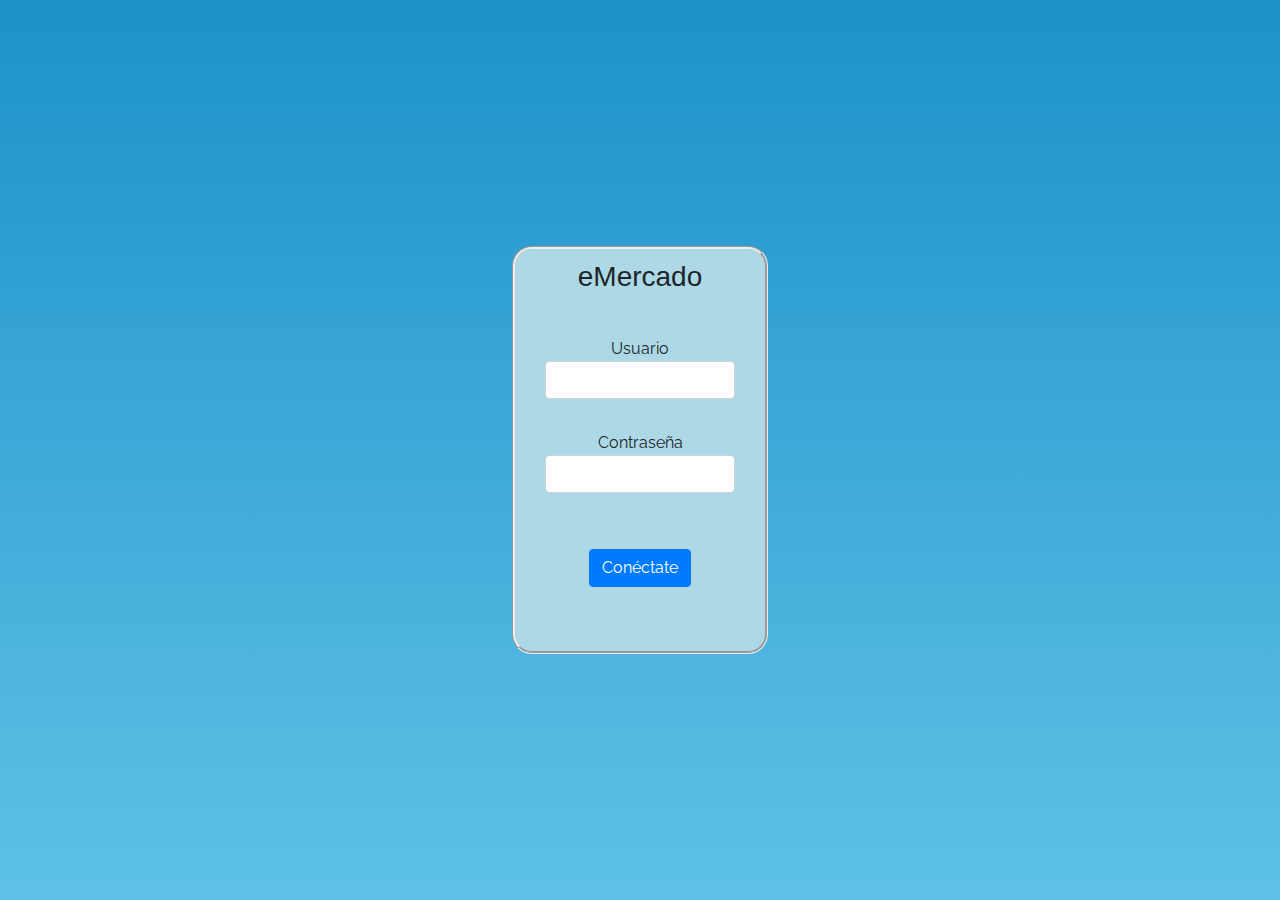
<file: index.html>
<!DOCTYPE html>
<!-- saved from url=(0049)https://getbootstrap.com/docs/4.3/examples/album/ -->
<html lang="en">

<head>
  <meta http-equiv="Content-Type" content="text/html; charset=UTF-8">
  <meta name="viewport" content="width=device-width, initial-scale=1, shrink-to-fit=no">
  <meta name="description" content="">
  <title>eMercado - Todo lo que busques está aquí</title>

  <link rel="canonical" href="https://getbootstrap.com/docs/4.3/examples/album/">
  <link href="https://fonts.googleapis.com/css?family=Raleway:300,300i,400,400i,700,700i,900,900i" rel="stylesheet">

  <!-- Bootstrap core CSS -->
  <link href="css/bootstrap.min.css" rel="stylesheet">
  <link href="css/styles.css" rel="stylesheet">
  <link href="css/login.css" rel="stylesheet">

  <!-- Google Doc -->
  <meta name="google-signin-scope" content="profile email">
  <meta name="google-signin-client_id"
    content="744285213049-kflhhug8nuks38b1r6vdq07ejqt93aio.apps.googleusercontent.com">
  <script src="https://apis.google.com/js/platform.js" async defer></script>

</head>

<body class="text-center">
  <div class="container-fluid myFormat">
    <h3>eMercado</h3><br>
    <div class="container form-group">
      <label> Usuario <input class="form-control" type="email" id="user" required></label><br><br>
      <label> Contraseña <input class="form-control" type="password" id="key" required></label><br><br>
      <span id="msj"></span><br>
      <button class="btn btn-primary" id="conectar" onclick="verificar();">Conéctate</button><br><br>
      <div class="g-signin2" data-onsuccess="onSignIn" data-theme="dark" align=center></div><br>
    </div>
  </div>
  </div>

  <script src="js/init.js"></script>
  <script src="js/login.js"></script>
  <script src="js/google.js"></script>
</body>

</html>
</file>
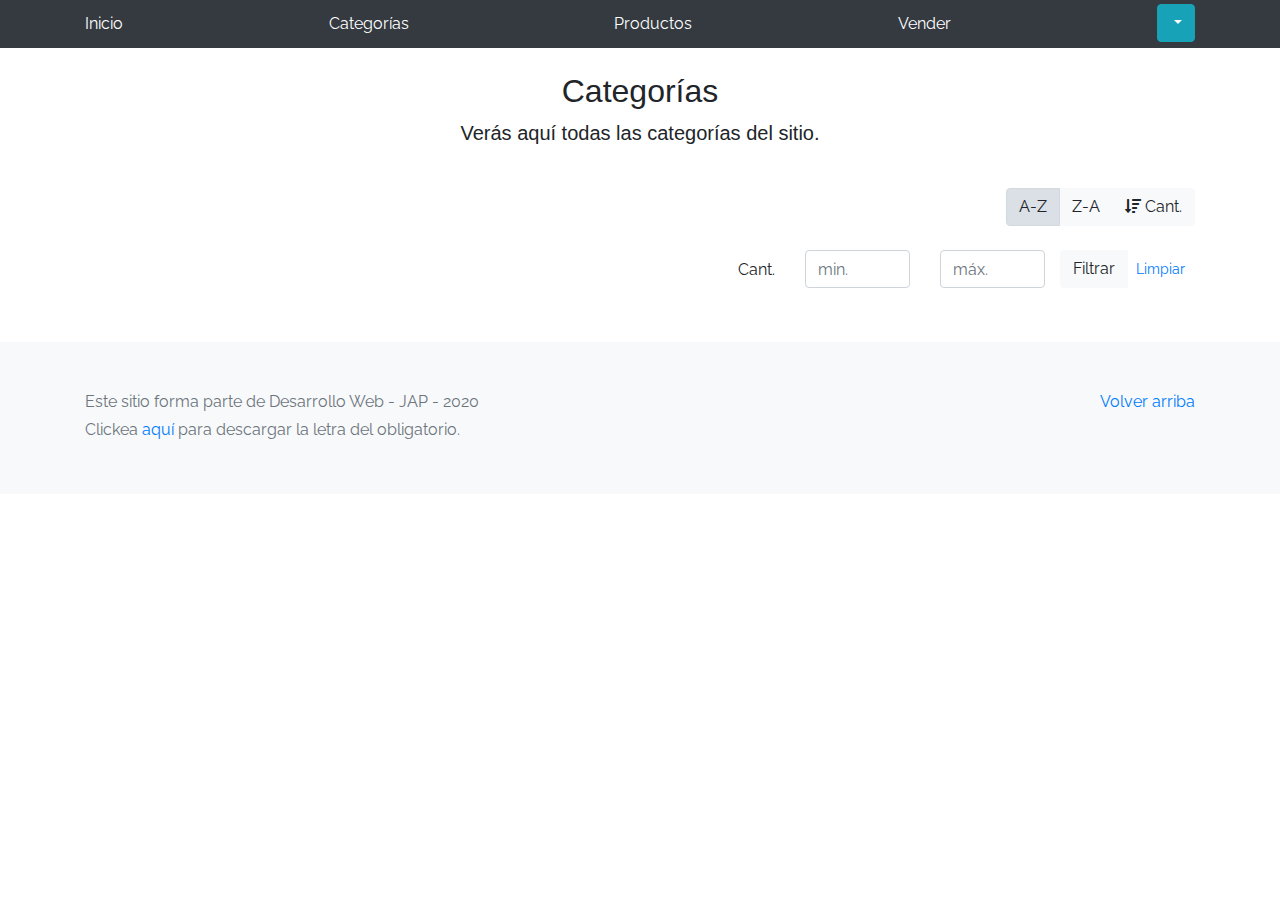
<file: categories.html>
<!DOCTYPE html>
<!-- saved from url=(0049)https://getbootstrap.com/docs/4.3/examples/album/ -->
<html lang="en">
  <head>
    <meta http-equiv="Content-Type" content="text/html; charset=UTF-8">
    <meta name="viewport" content="width=device-width, initial-scale=1, shrink-to-fit=no">
    <meta name="description" content="">
    <title>eMercado - Todo lo que busques está aquí</title>

    <link rel="canonical" href="https://getbootstrap.com/docs/4.3/examples/album/">
    <link href="https://fonts.googleapis.com/css?family=Raleway:300,300i,400,400i,700,700i,900,900i" rel="stylesheet">
    <link href="css/font-awesome.min.css" rel="stylesheet">

    <link href="css/bootstrap.min.css" rel="stylesheet">
    <link href="css/styles.css" rel="stylesheet">

     <!--Google-->
     <meta name="google-signin-scope" content="profile email">
     <meta name="google-signin-client_id" content="744285213049-kflhhug8nuks38b1r6vdq07ejqt93aio.apps.googleusercontent.com">

  </head>
  <body>
    <nav class="site-header sticky-top py-1 bg-dark">
      <div class="container d-flex flex-column flex-md-row justify-content-between">
        <a class="py-2 d-none d-md-inline-block" href="index.html">Inicio</a>
        <a class="py-2 d-none d-md-inline-block" href="categories.html">Categorías</a>
        <a class="py-2 d-none d-md-inline-block" href="products.html">Productos</a>
        <a class="py-2 d-none d-md-inline-block" href="sell.html">Vender</a>
         <!-- <a class="py-2 d-none d-md-inline-block" href="cart.html">Mi carrito</a> -->
      <!-- Agrego el usuario que se conecta con su foto (en caso de entrar con google la foto) -->
      <!--<a class="py-2 d-none d-md-inline-block"><span class="btn btn-info"id="nombre"></span> </a> -->
      <div class="dropdown">
        <a class="btn btn-info dropdown-toggle" href="#" role="button" id="dropdownMenuLink" data-toggle="dropdown" aria-haspopup="true" aria-expanded="false">
          <span id="nombre"></span>
        </a>
      
        <div class="dropdown-menu" aria-labelledby="dropdownMenuLink">
          <a class="dropdown-item" href="my-profile.html">Mi perfil</a>
          <a class="dropdown-item" href="cart.html">Ver carrito</a>
          <div class="dropdown-divider"></div>
          <a class="dropdown-item" style="color: red; font-weight: bold;" onclick="desconectar();"> Cerrar sesión </a>
        </div>
      </div>
      </div>
    </nav>
    <main role="main" class="pb-5">
        <div class="text-center p-4">
            <h2>Categorías</h2>
            <p class="lead">Verás aquí todas las categorías del sitio.</p>
        </div>
        <div class="container">
            <div class="row">
                <div class="col text-right">
                    <div class="btn-group btn-group-toggle mb-4" data-toggle="buttons">
                        <label class="btn btn-light active" id="sortAsc" >
                            <input type="radio" name="options" autocomplete="off" checked>A-Z
                        </label>
                        <label class="btn btn-light" id="sortDesc" >
                            <input type="radio" name="options" autocomplete="off">Z-A
                        </label>
                        <label class="btn btn-light" id="sortByCount" >
                            <input type="radio" name="options" autocomplete="off"><i class="fas fa-sort-amount-down mr-1"></i>Cant.
                        </label>
                    </div>
                </div>
            </div>
            <div class="row justify-content-end">
              <div class="col-md-6"></div>
                <div class="col-md-6 col-sm-12 mb-1 container">
                  <div class="row container p-0 m-0">
                    <div class="col">
                      <p class="font-weight-normal text-right my-2">Cant.</p>
                    </div>
                    <div class="col">
                      <input class="form-control" type="number" placeholder="min." id="rangeFilterCountMin">
                    </div>
                    <div class="col">
                      <input class="form-control" type="number" placeholder="máx." id="rangeFilterCountMax">
                    </div>
                    <div class="col-3 p-0">
                      <div class="btn-group" role="group">
                        <button class="btn btn-light btn-block" id="rangeFilterCount">Filtrar</button>
                        <button class="btn btn-link btn-sm" id="clearRangeFilter">Limpiar</button>
                      </div>
                    </div>
                  </div>
                </div>
            </div>
            <div class="row">
                <div class="list-group" id="cat-list-container">
                </div>
            </div>
        </div>
    </main>
    <footer class="text-muted bg-light">
      <div class="container">
        <p class="float-right">
          <a href="#">Volver arriba</a>
        </p>
        <p>Este sitio forma parte de Desarrollo Web - JAP - 2020</p>
        <p>Clickea <a target="_blank" href="Letra.pdf">aquí</a> para descargar la letra del obligatorio.</p>
      </div>
    </footer>
    <div id="spinner-wrapper"><div class="lds-ring"><div></div><div></div><div></div><div></div></div></div>
    <script src="js/jquery-3.4.1.min.js"></script>
    <script src="js/bootstrap.bundle.min.js"></script>
    <script src="js/init.js"></script>
    <script src="js/categories.js"></script>
    <script src="js/logout.js"></script>
    <script src="js/google.js"></script>
    <script src="https://apis.google.com/js/platform.js?onload=onLoad" async defer></script>
  </body>
</html>
</file>
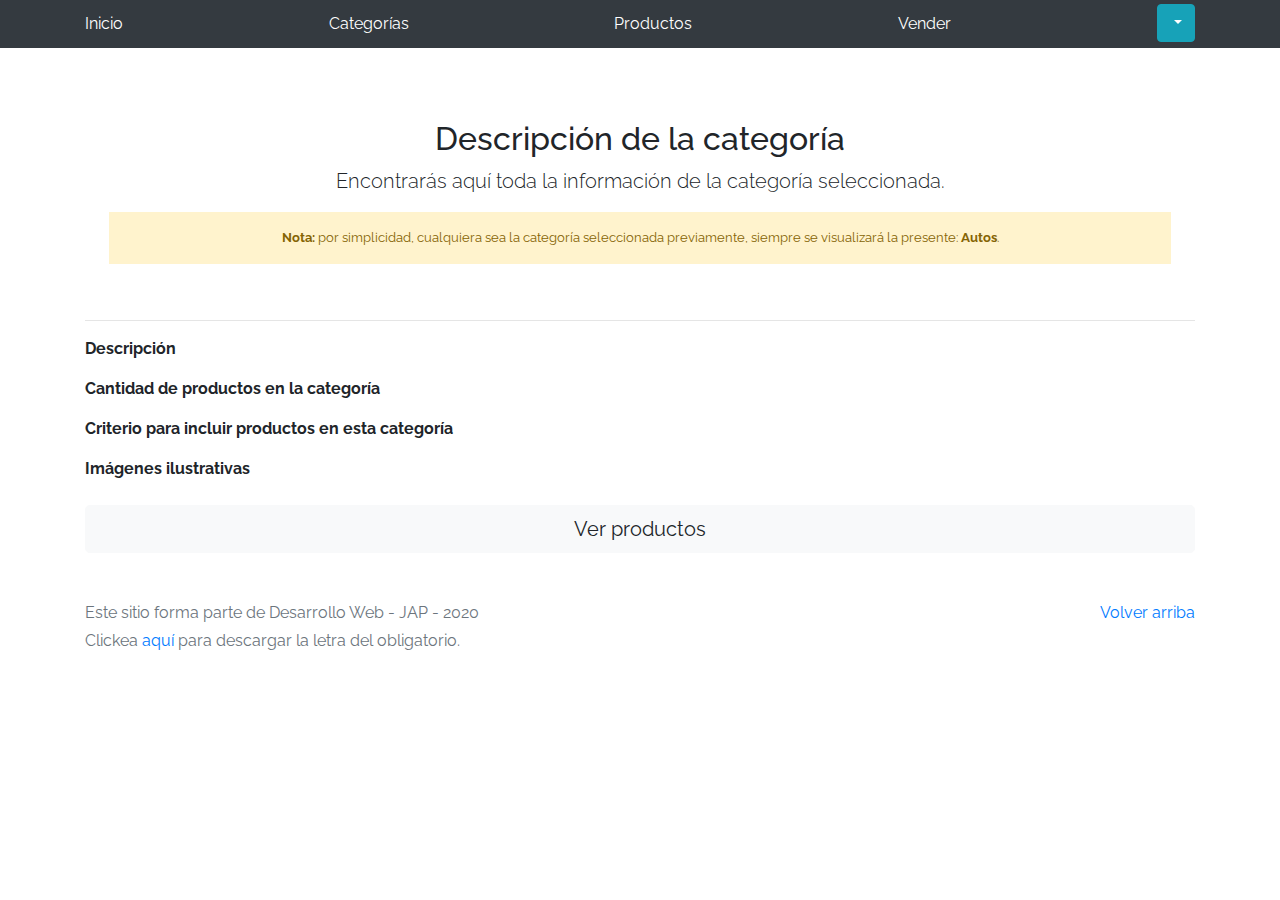
<file: category-info.html>
<!DOCTYPE html>
<!-- saved from url=(0049)https://getbootstrap.com/docs/4.3/examples/album/ -->
<html lang="en">

<head>
  <meta http-equiv="Content-Type" content="text/html; charset=UTF-8">
  <meta name="viewport" content="width=device-width, initial-scale=1, shrink-to-fit=no">
  <meta name="description" content="">
  <title>eMercado - Todo lo que busques está aquí</title>

  <link rel="canonical" href="https://getbootstrap.com/docs/4.3/examples/album/">
  <link href="https://fonts.googleapis.com/css?family=Raleway:300,300i,400,400i,700,700i,900,900i" rel="stylesheet">
  <!-- Bootstrap core CSS -->
  <link href="css/bootstrap.min.css" rel="stylesheet">
  <link href="css/styles.css" rel="stylesheet">
  <!--Google-->
  <meta name="google-signin-scope" content="profile email">
  <meta name="google-signin-client_id"
    content="744285213049-kflhhug8nuks38b1r6vdq07ejqt93aio.apps.googleusercontent.com">
</head>

<body>
  <nav class="site-header sticky-top py-1 bg-dark">
    <div class="container d-flex flex-column flex-md-row justify-content-between">
      <a class="py-2 d-none d-md-inline-block" href="index.html">Inicio</a>
      <a class="py-2 d-none d-md-inline-block" href="categories.html">Categorías</a>
      <a class="py-2 d-none d-md-inline-block" href="products.html">Productos</a>
      <a class="py-2 d-none d-md-inline-block" href="sell.html">Vender</a>
       <!-- <a class="py-2 d-none d-md-inline-block" href="cart.html">Mi carrito</a> -->
      <!-- Agrego el usuario que se conecta con su foto (en caso de entrar con google la foto) -->
      <!--<a class="py-2 d-none d-md-inline-block"><span class="btn btn-info"id="nombre"></span> </a> -->
      <div class="dropdown">
        <a class="btn btn-info dropdown-toggle" href="#" role="button" id="dropdownMenuLink" data-toggle="dropdown" aria-haspopup="true" aria-expanded="false">
          <span id="nombre"></span>
        </a>
      
        <div class="dropdown-menu" aria-labelledby="dropdownMenuLink">
          <a class="dropdown-item" href="my-profile.html">Mi perfil</a>
          <a class="dropdown-item" href="cart.html">Ver carrito</a>
          <div class="dropdown-divider"></div>
          <a class="dropdown-item" style="color: red; font-weight: bold;" onclick="desconectar();"> Cerrar sesión </a>
        </div>
      </div>
    </div>
  </nav>
  <main role="main">
    <div class="container mt-5">
      <div class="text-center p-4">
        <h2>Descripción de la categoría</h2>
        <p class="lead">Encontrarás aquí toda la información de la categoría seleccionada.</p>
        <p class="small alert-warning py-3"><strong>Nota: </strong>por simplicidad, cualquiera sea la categoría
          seleccionada previamente, siempre se visualizará la presente: <strong>Autos</strong>.</p>
      </div>
      <h3 id="categoryName"></h3>
      <hr class="my-3">
      <dl>
        <dt>Descripción</dt>
        <dd>
          <p id="categoryDescription"></p>
        </dd>

        <dt>Cantidad de productos en la categoría</dt>
        <dd>
          <p id="productCount"></p>
        </dd>

        <dt>Criterio para incluir productos en esta categoría</dt>
        <dd>
          <p id="productCriteria"></p>
        </dd>

        <dt>Imágenes ilustrativas</dt>
        <dd>
          <div class="row text-center text-lg-left pt-2" id="productImagesGallery">
          </div>
        </dd>
      </dl>
      <a type="button" class="btn btn-light btn-lg btn-block" href="products.html">Ver productos</a>
    </div>
  </main>
  <footer class="text-muted">
    <div class="container">
      <p class="float-right">
        <a href="#">Volver arriba</a>
      </p>
      <p>Este sitio forma parte de Desarrollo Web - JAP - 2020</p>
      <p>Clickea <a target="_blank" href="Letra.pdf">aquí</a> para descargar la letra del obligatorio.</p>
    </div>
  </footer>
  <div id="spinner-wrapper">
    <div class="lds-ring">
      <div></div>
      <div></div>
      <div></div>
      <div></div>
    </div>
  </div>
  <script src="js/jquery-3.4.1.min.js"></script>
  <script src="js/bootstrap.bundle.min.js"></script>
  <script src="js/init.js"></script>
  <script src="js/category-info.js"></script> 
  <script src="js/logout.js"></script>
  <script src="js/google.js"></script>
  <script src="https://apis.google.com/js/platform.js?onload=onLoad" async defer></script>
</body>

</html>
</file>
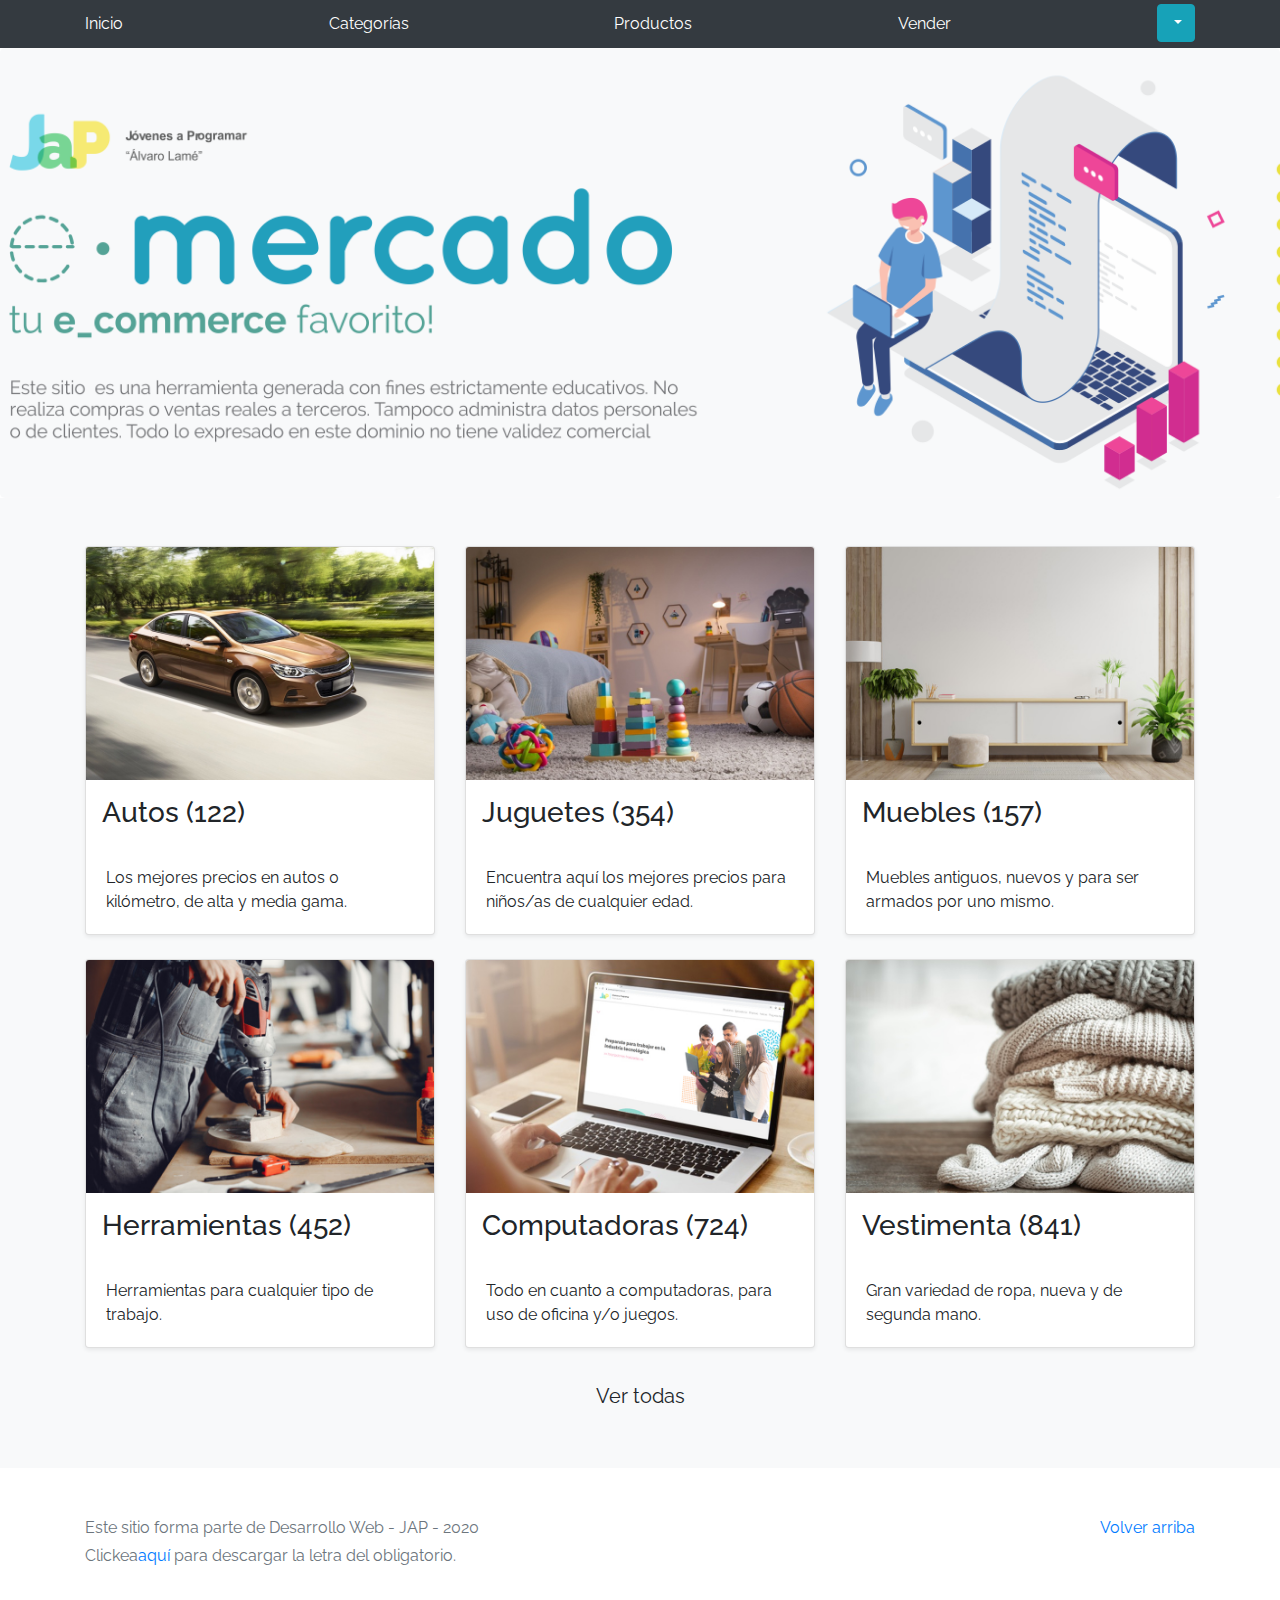
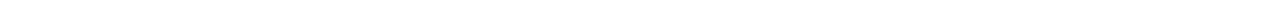
<file: home.html>
<!DOCTYPE html>
<!-- saved from url=(0049)https://getbootstrap.com/docs/4.3/examples/album/ -->
<html lang="en">

<head>
  <meta http-equiv="Content-Type" content="text/html; charset=UTF-8">
  <meta name="viewport" content="width=device-width, initial-scale=1, shrink-to-fit=no">
  <meta name="description" content="">
  <title>eMercado - Todo lo que busques está aquí</title>

  <link rel="canonical" href="https://getbootstrap.com/docs/4.3/examples/album/">
  <link href="https://fonts.googleapis.com/css?family=Raleway:300,300i,400,400i,700,700i,900,900i" rel="stylesheet">
  <!-- Bootstrap core CSS -->
  <link href="css/bootstrap.min.css" rel="stylesheet">
  <link href="css/styles.css" rel="stylesheet">
  <!--Google-->
  <meta name="google-signin-scope" content="profile email">
  <meta name="google-signin-client_id"
    content="744285213049-kflhhug8nuks38b1r6vdq07ejqt93aio.apps.googleusercontent.com">


</head>

<body>
  <nav class="site-header sticky-top py-1 bg-dark">
    <div class="container d-flex flex-column flex-md-row justify-content-between">
      <a class="py-2 d-none d-md-inline-block" href="home.html">Inicio</a>
      <a class="py-2 d-none d-md-inline-block" href="categories.html">Categorías</a>
      <a class="py-2 d-none d-md-inline-block" href="products.html">Productos</a>
      <a class="py-2 d-none d-md-inline-block" href="sell.html">Vender</a>
      <!-- <a class="py-2 d-none d-md-inline-block" href="cart.html">Mi carrito</a> -->
      <!-- Agrego el usuario que se conecta con su foto (en caso de entrar con google la foto) -->
      <!--<a class="py-2 d-none d-md-inline-block"><span class="btn btn-info"id="nombre"></span> </a> -->
      <div class="dropdown">
        <a class="btn btn-info dropdown-toggle" href="#" role="button" id="dropdownMenuLink" data-toggle="dropdown"
          aria-haspopup="true" aria-expanded="false">
          <span id="nombre"></span>
        </a>

        <div class="dropdown-menu" aria-labelledby="dropdownMenuLink">
          <a class="dropdown-item" href="my-profile.html">Mi perfil</a>
          <a class="dropdown-item" href="cart.html">Ver carrito</a>
          <div class="dropdown-divider"></div>
          <a class="dropdown-item" style="color: red; font-weight: bold;" onclick="desconectar();"> Cerrar sesión </a>
        </div>
      </div>
    </div>
  </nav>
  <main role="main">
    <section class="jumbotron text-center">
      <div class="m-5">
        <h1></h1>
      </div>
    </section>
    <div class="album py-5 bg-light">
      <div class="container">
        <div class="row">
          <div class="col-md-4">
            <a href="categories.html" class="card mb-4 shadow-sm custom-card">
              <img class="bd-placeholder-img card-img-top" src="img/cat1.jpg">
              <h3 class="m-3">Autos (122)</h3>
              <div class="card-body">
                <p class="card-text">Los mejores precios en autos 0 kilómetro, de alta y media gama.</p>
              </div>
            </a>
          </div>
          <div class="col-md-4">
            <a href="categories.html" class="card mb-4 shadow-sm custom-card">
              <img class="bd-placeholder-img card-img-top" src="img/cat2.jpg">
              <h3 class="m-3">Juguetes (354)</h3>
              <div class="card-body">
                <p class="card-text">Encuentra aquí los mejores precios para niños/as de cualquier edad.</p>
              </div>
            </a>
          </div>
          <div class="col-md-4">
            <a href="categories.html" class="card mb-4 shadow-sm custom-card">
              <img class="bd-placeholder-img card-img-top" src="img/cat3.jpg">
              <h3 class="m-3">Muebles (157)</h3>
              <div class="card-body">
                <p class="card-text">Muebles antiguos, nuevos y para ser armados por uno mismo.</p>
              </div>
            </a>
          </div>
          <div class="col-md-4">
            <a href="categories.html" class="card mb-4 shadow-sm custom-card">
              <img class="bd-placeholder-img card-img-top" src="img/cat4.jpg">
              <h3 class="m-3">Herramientas (452)</h3>
              <div class="card-body">
                <p class="card-text">Herramientas para cualquier tipo de trabajo.</p>
              </div>
            </a>
          </div>
          <div class="col-md-4">
            <a href="categories.html" class="card mb-4 shadow-sm custom-card">
              <img class="bd-placeholder-img card-img-top" src="img/cat5.jpg">
              <h3 class="m-3">Computadoras (724)</h3>
              <div class="card-body">
                <p class="card-text">Todo en cuanto a computadoras, para uso de oficina y/o juegos.</p>
              </div>
            </a>
          </div>
          <div class="col-md-4">
            <a href="categories.html" class="card mb-4 shadow-sm custom-card">
              <img class="bd-placeholder-img card-img-top" src="img/cat6.jpg">
              <h3 class="m-3">Vestimenta (841)</h3>
              <div class="card-body">
                <p class="card-text">Gran variedad de ropa, nueva y de segunda mano.</p>
              </div>
            </a>
          </div>
        </div>
        <div class="row">
          <a type="button" class="btn btn-light btn-lg btn-block" href="categories.html">Ver todas</a>
        </div>
      </div>
    </div>
  </main>
  <footer class="text-muted">
    <div class="container">
      <p class="float-right">
        <a href="#">Volver arriba</a>
      </p>
      <p>Este sitio forma parte de Desarrollo Web - JAP - 2020</p>
      <p>Clickea<a target="_blank" href="Letra.pdf">aquí</a> para descargar la letra del obligatorio. 
    </div>
  </footer>
  <script src="js/jquery-3.4.1.min.js"></script>
  <script src="js/bootstrap.bundle.min.js"></script>
  <script src="js/init.js"></script>
  <script src="js/logout.js"></script>
  <script src="js/google.js"></script>
  <script src="https://apis.google.com/js/platform.js?onload=onLoad" async defer></script>
</body>

</html>
</file>
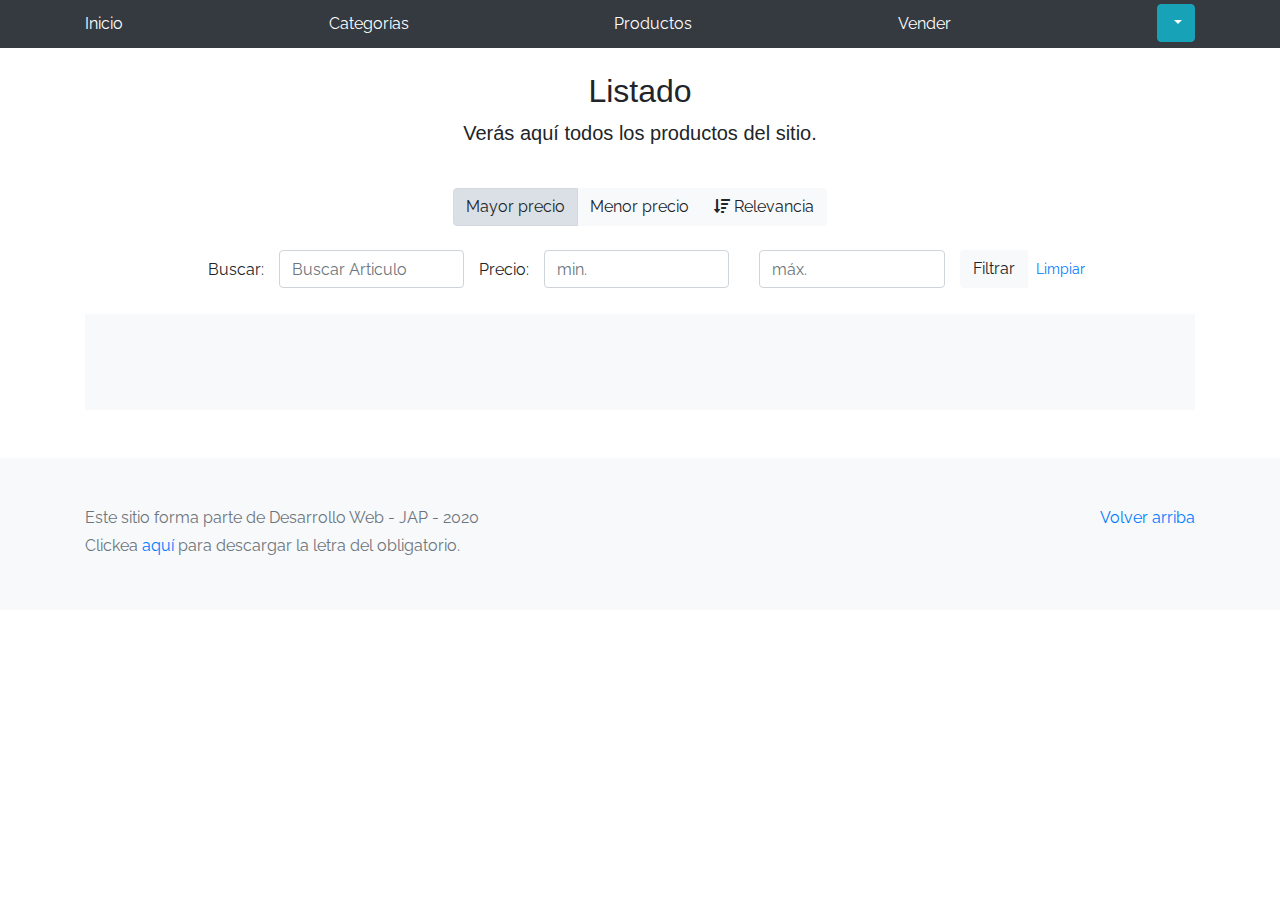
<file: products.html>
<!DOCTYPE html>
<!-- saved from url=(0049)https://getbootstrap.com/docs/4.3/examples/album/ -->
<html lang="en">
  <head>
    <meta http-equiv="Content-Type" content="text/html; charset=UTF-8">
    <meta name="viewport" content="width=device-width, initial-scale=1, shrink-to-fit=no">
    <meta name="description" content="">
    <title>eMercado - Todo lo que busques está aquí</title>

    <link rel="canonical" href="https://getbootstrap.com/docs/4.3/examples/album/">
    <link href="https://fonts.googleapis.com/css?family=Raleway:300,300i,400,400i,700,700i,900,900i" rel="stylesheet">
    <link href="css/font-awesome.min.css" rel="stylesheet">
    <link href="css/bootstrap.min.css" rel="stylesheet">
    <link href="css/styles.css" rel="stylesheet">
     <!--Google-->
     <meta name="google-signin-scope" content="profile email">
     <meta name="google-signin-client_id" content="744285213049-kflhhug8nuks38b1r6vdq07ejqt93aio.apps.googleusercontent.com">
  </head>
  <body>
    <nav class="site-header sticky-top py-1 bg-dark">
      <div class="container d-flex flex-column flex-md-row justify-content-between">
        <a class="py-2 d-none d-md-inline-block" href="index.html">Inicio</a>
        <a class="py-2 d-none d-md-inline-block" href="categories.html">Categorías</a>
        <a class="py-2 d-none d-md-inline-block" href="products.html">Productos</a>
        <a class="py-2 d-none d-md-inline-block" href="sell.html">Vender</a>
      <!-- <a class="py-2 d-none d-md-inline-block" href="cart.html">Mi carrito</a> -->
      <!-- Agrego el usuario que se conecta con su foto (en caso de entrar con google la foto) -->
      <!--<a class="py-2 d-none d-md-inline-block"><span class="btn btn-info"id="nombre"></span> </a> -->
      <div class="dropdown">
        <a class="btn btn-info dropdown-toggle" href="#" role="button" id="dropdownMenuLink" data-toggle="dropdown" aria-haspopup="true" aria-expanded="false">
          <span id="nombre"></span>
        </a>
      
        <div class="dropdown-menu" aria-labelledby="dropdownMenuLink">
          <a class="dropdown-item" href="my-profile.html">Mi perfil</a>
          <a class="dropdown-item" href="cart.html">Ver carrito</a>
          <div class="dropdown-divider"></div>
          <a class="dropdown-item" style="color: red; font-weight: bold;" onclick="desconectar();"> Cerrar sesión </a>
        </div>
      </div>
      </div>
    </nav>
    
    <main role="main" class="pb-5">
        <div class="text-center p-4">
            <h2>Listado</h2>
            <p class="lead">Verás aquí todos los productos del sitio.</p>
        </div>
        <!-- Este codigo fue reeditado del html de categories-->
        <div class="container">
          <div class="row">
              <div class="col text-center">
                  <div class="btn-group btn-group-toggle mb-4" data-toggle="buttons">
                      <label class="btn btn-light active" id="Asc" >
                          <input type="radio" name="options" autocomplete="off" checked>Mayor precio
                      </label>
                      <label class="btn btn-light" id="Desc" >
                          <input type="radio" name="options" autocomplete="off">Menor precio
                      </label>
                      <label class="btn btn-light" id="relevancia" >
                          <input type="radio" name="options" autocomplete="off"><i class="fas fa-sort-amount-down mr-1"></i>Relevancia
                      </label>
                  </div>
              </div>
          </div>
          <div class="row justify-content-end">
            <div class="col-md-6"></div>
              <div>
                <div class="row container p-0 m-0">
                  <div>
                    <p class="font-weight-normal text-right my-2">Buscar:</p>  
                    </div>
                    <div class="col">
                      <input class="form-control" type="search" id="buscador" placeholder="Buscar Articulo">
                    </div>
                  <div>
                    <p class="font-weight-normal text-right my-2">Precio:</p>  
                    </div>
                    <div class="col">
                      <input class="form-control" type="number" placeholder="min." id="cantidadMin">
                    </div>
                  <div class="col">
                    <input class="form-control" type="number" placeholder="máx." id="cantidadMax">
                  </div>
                  <div class="col-3 p-0">
                    <div class="btn-group" role="group">
                      <button class="btn btn-light btn-block" id="rangoPrecios" onclick="showCategoriesList()">Filtrar</button>
                      <button class="btn btn-link btn-sm" id="limpiarfiltro">Limpiar</button>
                    </div>
                  </div>
                </div><br>
              </div>
          </div>
          <div class="album py-5 bg-light">
            <div class="container">
              <div class="row" id="cat-list-container">
              </div>   
            </div>
          </div>
        </div>
    </main>

    <!-- Comentamos esto ya que no nos va a servir más
      <div class="container p-5">
          <div class="alert alert-danger" role="alert" style="position: relative; width:auto; top: 0;">
            <h4 class="alert-heading">¡A trabajar! :)</h4>
            <p>Esta sección corresponde a: Entrega 1 (Fecha de entrega: 22/08/2021) y Entrega 2 (Fecha de entrega: 05/09/2021).</p>
            <hr>
            <p class="mb-0">Para saber qué debes hacer, fijate en la actividad en CREA correspondiente a esta entrega.</p>
          </div>
      </div>
    -->
  
    <footer class="text-muted bg-light">
      <div class="container">
        <p class="float-right">
          <a href="#">Volver arriba</a>
        </p>
        <p>Este sitio forma parte de Desarrollo Web - JAP - 2020</p>
        <p>Clickea <a target="_blank" href="Letra.pdf">aquí</a> para descargar la letra del obligatorio.</p>
      </div>
    </footer>
    <div id="spinner-wrapper"><div class="lds-ring"><div></div><div></div><div></div><div></div></div></div>
    <script src="js/jquery-3.4.1.min.js"></script>
    <script src="js/bootstrap.bundle.min.js"></script>
    <script src="js/init.js"></script>
    <script src="js/products.js"></script>
    <script src="js/logout.js"></script>
    <script src="js/google.js"></script>
    <script src="https://apis.google.com/js/platform.js?onload=onLoad" async defer></script>
  </body>
</html>
</file>
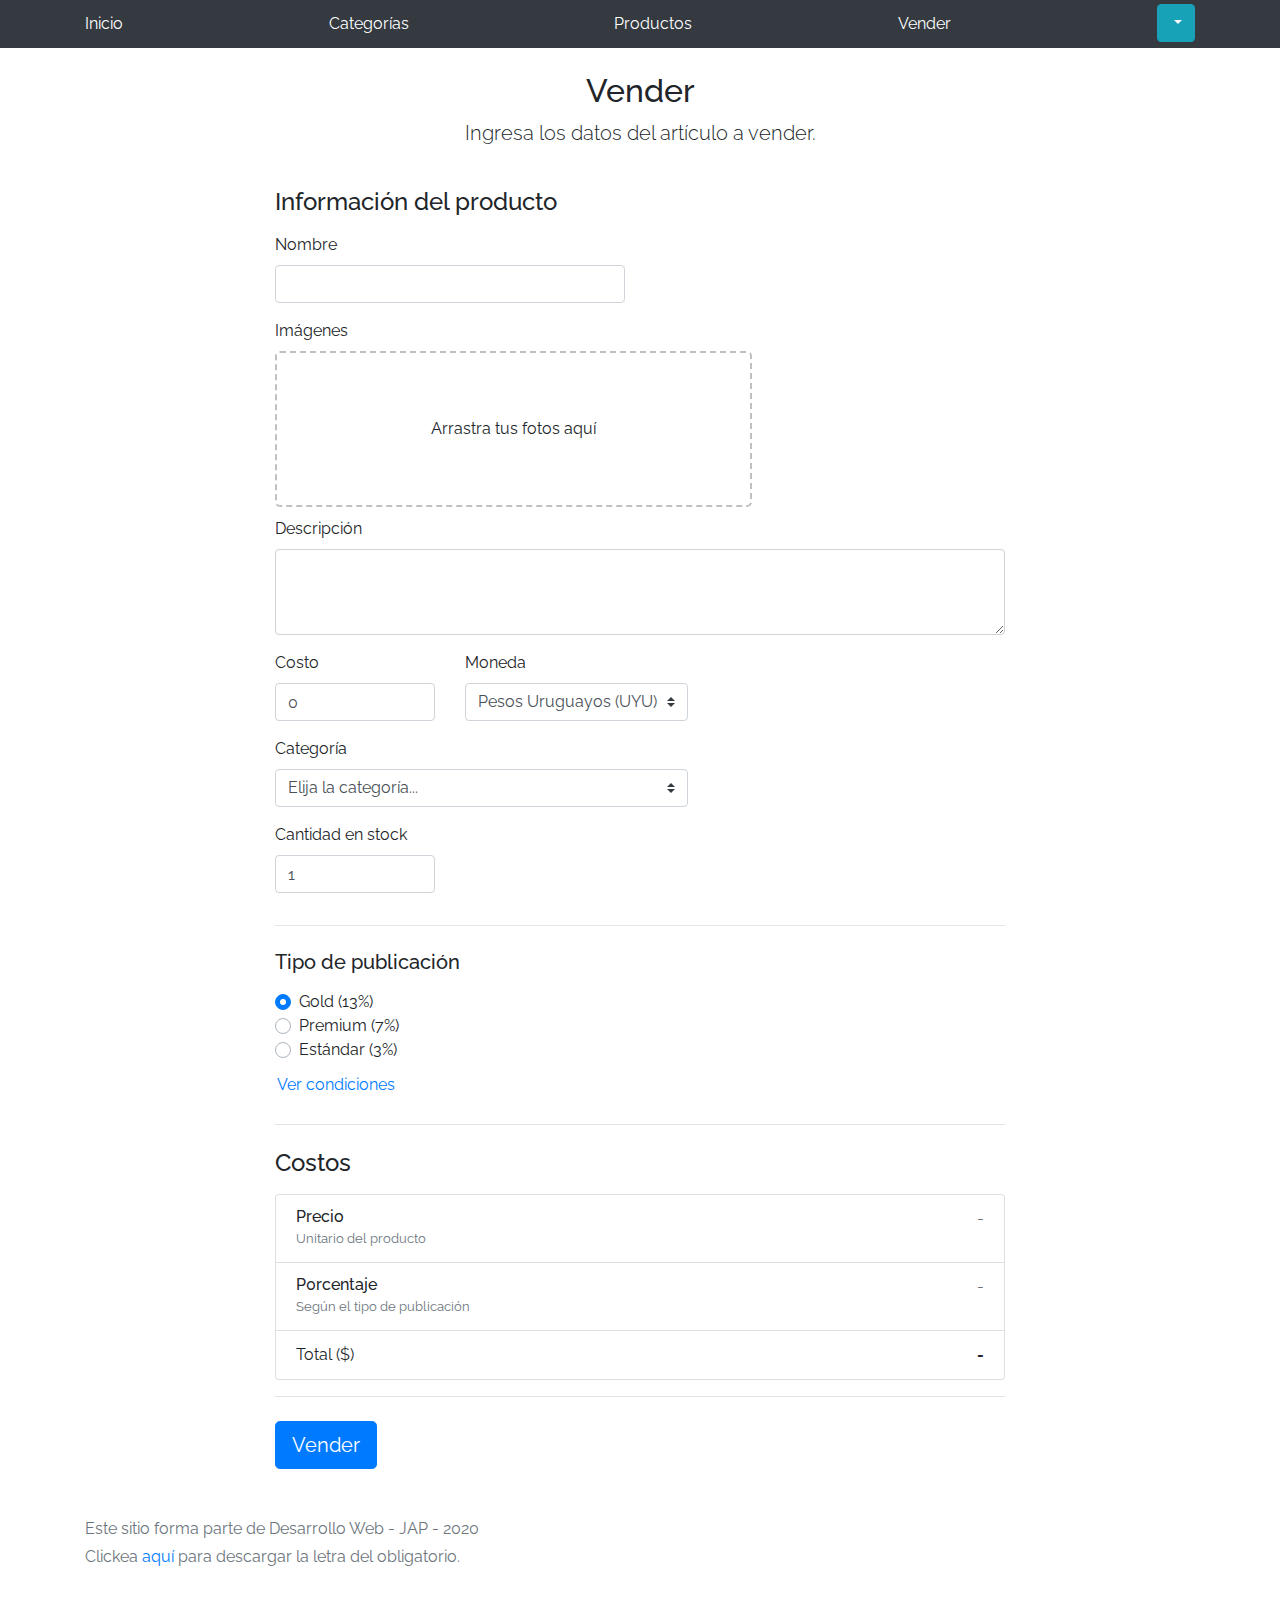
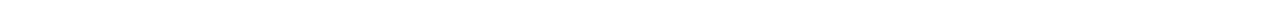
<file: sell.html>
<!DOCTYPE html>
<!-- saved from url=(0049)https://getbootstrap.com/docs/4.3/examples/album/ -->
<html lang="en"><head><meta http-equiv="Content-Type" content="text/html; charset=UTF-8">
    
    <meta name="viewport" content="width=device-width, initial-scale=1, shrink-to-fit=no">
    <meta name="description" content="">
    <title>eMercado - Todo lo que busques está aquí</title>

    <link rel="canonical" href="https://getbootstrap.com/docs/4.3/examples/album/">
    <link href="https://fonts.googleapis.com/css?family=Raleway:300,300i,400,400i,700,700i,900,900i" rel="stylesheet">

    <!--Google-->
    <meta name="google-signin-scope" content="profile email">
    <meta name="google-signin-client_id" content="744285213049-kflhhug8nuks38b1r6vdq07ejqt93aio.apps.googleusercontent.com">

    <style>
      .bd-placeholder-img {
        font-size: 1.125rem;
        text-anchor: middle;
        -webkit-user-select: none;
        -moz-user-select: none;
        -ms-user-select: none;
        user-select: none;
      }

      @media (min-width: 768px) {
        .bd-placeholder-img-lg {
          font-size: 3.5rem;
        }
      }
    </style>
    <link href="css/bootstrap.min.css" rel="stylesheet">
    <link href="css/styles.css" rel="stylesheet">
    <link href="css/dropzone.css" rel="stylesheet">
  </head>
  <body>
    <nav class="site-header sticky-top py-1 bg-dark">
        <div class="container d-flex flex-column flex-md-row justify-content-between">
            <a class="py-2 d-none d-md-inline-block" href="index.html">Inicio</a>
            <a class="py-2 d-none d-md-inline-block" href="categories.html">Categorías</a>
            <a class="py-2 d-none d-md-inline-block" href="products.html">Productos</a>
            <a class="py-2 d-none d-md-inline-block" href="sell.html">Vender</a>
             <!-- <a class="py-2 d-none d-md-inline-block" href="cart.html">Mi carrito</a> -->
      <!-- Agrego el usuario que se conecta con su foto (en caso de entrar con google la foto) -->
      <!--<a class="py-2 d-none d-md-inline-block"><span class="btn btn-info"id="nombre"></span> </a> -->
      <div class="dropdown">
        <a class="btn btn-info dropdown-toggle" href="#" role="button" id="dropdownMenuLink" data-toggle="dropdown" aria-haspopup="true" aria-expanded="false">
          <span id="nombre"></span>
        </a>
      
        <div class="dropdown-menu" aria-labelledby="dropdownMenuLink">
          <a class="dropdown-item" href="my-profile.html">Mi perfil</a>
          <a class="dropdown-item" href="cart.html">Ver carrito</a>
          <div class="dropdown-divider"></div>
          <a class="dropdown-item" style="color: red; font-weight: bold;" onclick="desconectar();"> Cerrar sesión </a>
        </div>
      </div>
        </div>
    </nav>
      <div class="container">
        <div class="text-center p-4">
          <h2>Vender</h2>
          <p class="lead">Ingresa los datos del artículo a vender.</p>
        </div>
        <div class="row justify-content-md-center">
          <div class="col-md-8 order-md-1">
            <h4 class="mb-3">Información del producto</h4>
            <form class="needs-validation" id="sell-info">
              <div class="row">
                <div class="col-md-6 mb-3">
                  <label for="productName">Nombre</label>
                  <input type="text" class="form-control" id="productName" placeholder="" value="" >
                  <div class="invalid-feedback">
                    Ingresa un nombre
                  </div>
                </div>
              </div>
              <div class="row">
                <div class="col-md-8 order-md-1">
                    <label for="zip">Imágenes</label>
                    <div class="needsclick dz-clickable" id="file-upload">
                      <div class="dz-message needsclick">
                        Arrastra tus fotos aquí<br>
                      </div>
                    </div>
                </div>
              </div>
              <div class="row">
                  <div class="col-md-12 mb-3">
                      <label for="productDescription">Descripción</label>
                      <textarea class="form-control" id="productDescription" rows="3"></textarea>
                  </div>
                </div>
              <div class="row">
                <div class="col-md-3 mb-3">
                  <label for="zip">Costo</label>
                  <input type="number" class="form-control" id="productCostInput" placeholder="" required="" value="0" min="0">
                  <div class="invalid-feedback">
                    El costo debe ser mayor que 0.
                  </div>
                </div>
                <div class="col-md-4 mb-3">
                    <label for="state">Moneda</label>
                    <select class="custom-select d-block w-100" id="productCurrency" required="">
                      <option selected>Pesos Uruguayos (UYU)</option>
                      <option>Dólares (USD)</option>
                    </select>
                    <div class="invalid-feedback">
                      Ingresa una categoría válida.
                    </div>
                  </div>
              </div>
              <div class="row">
                  <div class="col-md-7 mb-3">
                  <label for="state">Categoría</label>
                  <select class="custom-select d-block w-100" id="productCategory">
                    <option value="">Elija la categoría...</option>
                    <option>Autos</option>
                    <option>Juguetes</option>
                    <option>Muebles</option>
                    <option>Herramientas</option>
                    <option>Computadoras</option>
                    <option>Vestimenta</option>
                  </select>
                  <div class="invalid-feedback">
                    Por favor ingresa una categoría válida.
                  </div>
                </div>
              </div>
              <div class="row">
                  <div class="col-md-3 mb-3">
                    <label for="productCountInput">Cantidad en stock</label>
                    <input type="number" class="form-control" id="productCountInput" placeholder="" required="" value="1" min="0">
                    <div class="invalid-feedback">
                      La cantidad es requerida.
                    </div>
                  </div>
                </div>
              <hr class="mb-4">
              <h5 class="mb-3">Tipo de publicación</h5>
              <div class="d-block my-3">
                <div class="custom-control custom-radio">
                  <input id="goldradio" name="publicationType" type="radio" class="custom-control-input" checked="" required="">
                  <label class="custom-control-label" for="goldradio">Gold (13%)</label>
                </div>
                <div class="custom-control custom-radio">
                  <input id="premiumradio" name="publicationType" type="radio" class="custom-control-input" required="">
                  <label class="custom-control-label" for="premiumradio">Premium (7%)</label>
                </div>
                <div class="custom-control custom-radio">
                  <input id="standardradio" name="publicationType" type="radio" class="custom-control-input" required="">
                  <label class="custom-control-label" for="standardradio">Estándar (3%)</label>
                </div>
                <div class="row">
                  <button type="button" class="m-1 btn btn-link" data-toggle="modal" data-target="#contidionsModal">Ver condiciones</button>
                </div>
              </div>
              <hr class="mb-4">
              <h4 class="mb-3">Costos</h4>
              <ul class="list-group mb-3">
                  <li class="list-group-item d-flex justify-content-between lh-condensed">
                    <div>
                      <h6 class="my-0">Precio</h6>
                      <small class="text-muted">Unitario del producto</small>
                    </div>
                    <span class="text-muted" id="productCostText">-</span>
                  </li>
                  <li class="list-group-item d-flex justify-content-between lh-condensed">
                    <div>
                      <h6 class="my-0">P0rcentaje</h6>
                      <small class="text-muted">Según el tipo de publicación</small>
                    </div>
                    <span class="text-muted" id="comissionText">-</span>
                  </li>
                  <li class="list-group-item d-flex justify-content-between">
                    <span>Total ($)</span>
                    <strong id="totalCostText">-</strong>
                  </li>
                </ul>
              <hr class="mb-4">
              <button class="btn btn-primary btn-lg" type="submit">Vender</button>
            </form>
          </div>
        </div>
      </div>
      <footer class="text-muted">
        <div class="container">
            <p>Este sitio forma parte de Desarrollo Web - JAP - 2020</p>
            <p>Clickea <a target="_blank" href="Letra.pdf">aquí</a> para descargar la letra del obligatorio.</p>
        </div>
      </footer>
      <div class="alert fade" role="alert" id="alertResult">
          <span id="resultSpan"></span>
          <button type="button" class="close" data-dismiss="alert" aria-label="Close">
              <span aria-hidden="true">&times;</span>
          </button>
      </div>

      <div class="modal fade" tabindex="-1" role="dialog" id="contidionsModal">
        <div class="modal-dialog" role="document">
          <div class="modal-content">
            <div class="modal-header">
              <h5 class="modal-title">Condiciones de publicación</h5>
              <button type="button" class="close" data-dismiss="modal" aria-label="Close">
                <span aria-hidden="true">&times;</span>
              </button>
            </div>
            <div class="modal-body">
              <div class="container">
                  <div class="row">
                      <h5 class="text-warning">Gold (13%)</h5>
                      <p class="muted text-justify">Tu producto se verá de forma promocionada en portada, además de las condiciones de Premium y Estándar.</p>
                  </div>
                  <hr>
                  <div class="row">
                      <h5 class="text-primary">Stándar (7%)</h5>
                      <p class="muted text-justify">Se mostrará el producto en los primeros lugares de resultados de búsqueda, así cómo cuando se ingrese a la categoría que pertenezca.</p>
                  </div>
                  <hr>
                  <div class="row">
                      <h5 class="text-secondary">Estándar (3%)</h5>
                      <p class="muted text-justify">El producto se listará en la categoría correspondiente, así como en los resultados de búsquedas que coincidan con las palabras claves en el nombre.</p>
                  </div>
              </div>
            </div>
            <div class="modal-footer">
              <button type="button" class="btn btn-primary" data-dismiss="modal">Cerrar</button>
            </div>
          </div>
        </div>
      </div>
      <div id="spinner-wrapper"><div class="lds-ring"><div></div><div></div><div></div><div></div></div></div>
      <script src="js/jquery-3.4.1.min.js"></script>
      <script src="js/bootstrap.bundle.min.js"></script>
      <script src="js/dropzone.js"></script>
      <script src="js/init.js"></script>
      <script src="js/sell.js"></script>
      <script src="js/logout.js"></script>
      <script src="js/google.js"></script>
      <script src="https://apis.google.com/js/platform.js?onload=onLoad" async defer></script>
    </body>
</html>
</file>
<file: css/styles.css>
.jumbotron, .card-body, .container, .site-header{
    font-family: 'Raleway', serif !important;
}

.jumbotron .display-4{
    font-weight: bold;
}

.jumbotron {
  height: 50vh;
  padding: 5em inherit;
  margin-bottom: 0;
  background-color: #53C0FB;
  background: url('../img/cover_back.png');
  background-size: cover;
  background-position: center;
  background-repeat: no-repeat;
  color: black;
  font-weight: bold;
}

@media (min-width: 768px) {
  .jumbotron {
    padding-top: 6rem;
    padding-bottom: 6rem;
  }
}

.jumbotron p:last-child {
  margin-bottom: 0;
}

.jumbotron-heading {
  font-weight: 300;
}

.jumbotron .container {
  max-width: 40rem;
  background-color: rgba(255, 255, 255, 0.5);
  border-radius: 10px;
  text-shadow: 1px 1px 2px grey;
}

.jumbotron .lead{
  font-size: 38px;
}

footer {
  padding-top: 3rem;
  padding-bottom: 3rem;
}

footer p {
  margin-bottom: .25rem;
}

.site-header a {
  color: white;
  transition: ease-in-out color .15s;
}

.light-text {
  color: white;
}

.site-header .dropdown-menu a {
  color: black;
}

.dropzone{
  border: 2px dashed #0087F7;
  border-radius: 5px;
  background: white;
}

.alert{
  position: fixed;
  top:80px;
  width: 50%;
  left: 50%;
  transform: translate(-50%, 0);
}

.lds-ring {
  display: inline-block;
  position: relative;
  width: 64px;
  height: 64px;
  top:50%;
  left: 50%;
}
.lds-ring div {
  box-sizing: border-box;
  display: block;
  position: absolute;
  width: 51px;
  height: 51px;
  margin: 6px;
  border: 6px solid #fff;
  border-radius: 50%;
  animation: lds-ring 1.2s cubic-bezier(0.5, 0, 0.5, 1) infinite;
  border-color: #fff transparent transparent transparent;
}
.lds-ring div:nth-child(1) {
  animation-delay: -0.45s;
}
.lds-ring div:nth-child(2) {
  animation-delay: -0.3s;
}
.lds-ring div:nth-child(3) {
  animation-delay: -0.15s;
}
@keyframes lds-ring {
  0% {
    transform: rotate(0deg);
  }
  100% {
    transform: rotate(360deg);
  }
}

#spinner-wrapper{
  position: fixed;
  background-color: rgba(0,0,0,0.5);
  width:100%;
  height: 100%;
  top:0;
  left:0;
  z-index: 1021;
  display: none;
}

a.custom-card,
a.custom-card:hover {
  color: inherit;
  text-decoration: inherit;
}

.checked {
  color: orange;
}
</file>
<file: css/login.css>
html,
body {
  height: 100%;
  background: linear-gradient(to bottom, #1c91ca, rgb(95, 194, 230));
  
}

body {
  display: -ms-flexbox;
  display: flex;
  -ms-flex-align: center;
  align-items: center;
  padding-top: 60px;
  padding-bottom: 60px;
}

h3 {
  padding: 5%;
}

.myFormat {
  border-radius: 20px;
  border-style: groove;
  border-color: -moz-linear-gradient(to top, #1c91ca, rgb(43, 185, 233));
  background: lightblue;
  margin-inline: 40%;
}

.signin {
  width: 100%;
  max-width: 330px;
  padding: 45px;
  margin: auto;
}

.isValid {
  background-color: lightgreen;
  border-color: green;
  border-width: thick;
}

.isInvalid {
  background-color: pink;
  border-color: red;
  border-width: thick;
}
</file>
<file: css/dropzone.css>
/*
 * The MIT License
 * Copyright (c) 2012 Matias Meno <m@tias.me>
 */
.dropzone, .dropzone * {
  box-sizing: border-box; }

.dropzone {
  position: relative; }
  .dropzone .dz-preview {
    position: relative;
    display: inline-block;
    width: 120px;
    margin: 0.5em; }
    .dropzone .dz-preview .dz-progress {
      display: block;
      height: 15px;
      border: 1px solid #aaa; }
      .dropzone .dz-preview .dz-progress .dz-upload {
        display: block;
        height: 100%;
        width: 0;
        background: green; }
    .dropzone .dz-preview .dz-error-message {
      color: red;
      display: none; }
    .dropzone .dz-preview.dz-error .dz-error-message, .dropzone .dz-preview.dz-error .dz-error-mark {
      display: block; }
    .dropzone .dz-preview.dz-success .dz-success-mark {
      display: block; }
    .dropzone .dz-preview .dz-error-mark, .dropzone .dz-preview .dz-success-mark {
      position: absolute;
      display: none;
      left: 30px;
      top: 30px;
      width: 54px;
      height: 58px;
      left: 50%;
      margin-left: -27px; }

@-webkit-keyframes passing-through {
  0% {
    opacity: 0;
    -webkit-transform: translateY(40px);
    -moz-transform: translateY(40px);
    -ms-transform: translateY(40px);
    -o-transform: translateY(40px);
    transform: translateY(40px); }
  30%, 70% {
    opacity: 1;
    -webkit-transform: translateY(0px);
    -moz-transform: translateY(0px);
    -ms-transform: translateY(0px);
    -o-transform: translateY(0px);
    transform: translateY(0px); }
  100% {
    opacity: 0;
    -webkit-transform: translateY(-40px);
    -moz-transform: translateY(-40px);
    -ms-transform: translateY(-40px);
    -o-transform: translateY(-40px);
    transform: translateY(-40px); } }
@-moz-keyframes passing-through {
  0% {
    opacity: 0;
    -webkit-transform: translateY(40px);
    -moz-transform: translateY(40px);
    -ms-transform: translateY(40px);
    -o-transform: translateY(40px);
    transform: translateY(40px); }
  30%, 70% {
    opacity: 1;
    -webkit-transform: translateY(0px);
    -moz-transform: translateY(0px);
    -ms-transform: translateY(0px);
    -o-transform: translateY(0px);
    transform: translateY(0px); }
  100% {
    opacity: 0;
    -webkit-transform: translateY(-40px);
    -moz-transform: translateY(-40px);
    -ms-transform: translateY(-40px);
    -o-transform: translateY(-40px);
    transform: translateY(-40px); } }
@keyframes passing-through {
  0% {
    opacity: 0;
    -webkit-transform: translateY(40px);
    -moz-transform: translateY(40px);
    -ms-transform: translateY(40px);
    -o-transform: translateY(40px);
    transform: translateY(40px); }
  30%, 70% {
    opacity: 1;
    -webkit-transform: translateY(0px);
    -moz-transform: translateY(0px);
    -ms-transform: translateY(0px);
    -o-transform: translateY(0px);
    transform: translateY(0px); }
  100% {
    opacity: 0;
    -webkit-transform: translateY(-40px);
    -moz-transform: translateY(-40px);
    -ms-transform: translateY(-40px);
    -o-transform: translateY(-40px);
    transform: translateY(-40px); } }
@-webkit-keyframes slide-in {
  0% {
    opacity: 0;
    -webkit-transform: translateY(40px);
    -moz-transform: translateY(40px);
    -ms-transform: translateY(40px);
    -o-transform: translateY(40px);
    transform: translateY(40px); }
  30% {
    opacity: 1;
    -webkit-transform: translateY(0px);
    -moz-transform: translateY(0px);
    -ms-transform: translateY(0px);
    -o-transform: translateY(0px);
    transform: translateY(0px); } }
@-moz-keyframes slide-in {
  0% {
    opacity: 0;
    -webkit-transform: translateY(40px);
    -moz-transform: translateY(40px);
    -ms-transform: translateY(40px);
    -o-transform: translateY(40px);
    transform: translateY(40px); }
  30% {
    opacity: 1;
    -webkit-transform: translateY(0px);
    -moz-transform: translateY(0px);
    -ms-transform: translateY(0px);
    -o-transform: translateY(0px);
    transform: translateY(0px); } }
@keyframes slide-in {
  0% {
    opacity: 0;
    -webkit-transform: translateY(40px);
    -moz-transform: translateY(40px);
    -ms-transform: translateY(40px);
    -o-transform: translateY(40px);
    transform: translateY(40px); }
  30% {
    opacity: 1;
    -webkit-transform: translateY(0px);
    -moz-transform: translateY(0px);
    -ms-transform: translateY(0px);
    -o-transform: translateY(0px);
    transform: translateY(0px); } }
@-webkit-keyframes pulse {
  0% {
    -webkit-transform: scale(1);
    -moz-transform: scale(1);
    -ms-transform: scale(1);
    -o-transform: scale(1);
    transform: scale(1); }
  10% {
    -webkit-transform: scale(1.1);
    -moz-transform: scale(1.1);
    -ms-transform: scale(1.1);
    -o-transform: scale(1.1);
    transform: scale(1.1); }
  20% {
    -webkit-transform: scale(1);
    -moz-transform: scale(1);
    -ms-transform: scale(1);
    -o-transform: scale(1);
    transform: scale(1); } }
@-moz-keyframes pulse {
  0% {
    -webkit-transform: scale(1);
    -moz-transform: scale(1);
    -ms-transform: scale(1);
    -o-transform: scale(1);
    transform: scale(1); }
  10% {
    -webkit-transform: scale(1.1);
    -moz-transform: scale(1.1);
    -ms-transform: scale(1.1);
    -o-transform: scale(1.1);
    transform: scale(1.1); }
  20% {
    -webkit-transform: scale(1);
    -moz-transform: scale(1);
    -ms-transform: scale(1);
    -o-transform: scale(1);
    transform: scale(1); } }
@keyframes pulse {
  0% {
    -webkit-transform: scale(1);
    -moz-transform: scale(1);
    -ms-transform: scale(1);
    -o-transform: scale(1);
    transform: scale(1); }
  10% {
    -webkit-transform: scale(1.1);
    -moz-transform: scale(1.1);
    -ms-transform: scale(1.1);
    -o-transform: scale(1.1);
    transform: scale(1.1); }
  20% {
    -webkit-transform: scale(1);
    -moz-transform: scale(1);
    -ms-transform: scale(1);
    -o-transform: scale(1);
    transform: scale(1); } }
#file-upload, #file-upload * {
  box-sizing: border-box; }

#file-upload {
  min-height: 150px;
  border: 2px dashed silver;
  border-radius: 5px;
  background: white;
margin-bottom: 10px;}
  #file-upload.dz-clickable {
    cursor: pointer; }
    #file-upload.dz-clickable * {
      cursor: default; }
    #file-upload.dz-clickable .dz-message, #file-upload.dz-clickable .dz-message * {
      cursor: pointer; }
  #file-upload.dz-started .dz-message {
    display: none; }
  #file-upload.dz-drag-hover {
    border-style: solid; }
    #file-upload.dz-drag-hover .dz-message {
      opacity: 0.5; }
  #file-upload .dz-message {
    text-align: center;
    margin: 4em 0; }
  #file-upload .dz-preview {
    position: relative;
    display: inline-block;
    vertical-align: top;
    margin: 16px;
    min-height: 100px; }
    #file-upload .dz-preview:hover {
      z-index: 1000; }
      #file-upload .dz-preview:hover .dz-details {
        opacity: 1; }
    #file-upload .dz-preview.dz-file-preview .dz-image {
      border-radius: 20px;
      background: #999;
      background: linear-gradient(to bottom, #eee, #ddd); }
    #file-upload .dz-preview.dz-file-preview .dz-details {
      opacity: 1; }
    #file-upload .dz-preview.dz-image-preview {
      background: white; }
      #file-upload .dz-preview.dz-image-preview .dz-details {
        -webkit-transition: opacity 0.2s linear;
        -moz-transition: opacity 0.2s linear;
        -ms-transition: opacity 0.2s linear;
        -o-transition: opacity 0.2s linear;
        transition: opacity 0.2s linear; }
    #file-upload .dz-preview .dz-remove {
      font-size: 14px;
      text-align: center;
      display: block;
      cursor: pointer;
      border: none; }
      #file-upload .dz-preview .dz-remove:hover {
        text-decoration: underline; }
    #file-upload .dz-preview:hover .dz-details {
      opacity: 1; }
    #file-upload .dz-preview .dz-details {
      z-index: 20;
      position: absolute;
      top: 0;
      left: 0;
      opacity: 0;
      font-size: 13px;
      min-width: 100%;
      max-width: 100%;
      padding: 2em 1em;
      text-align: center;
      color: rgba(0, 0, 0, 0.9);
      line-height: 150%; }
      #file-upload .dz-preview .dz-details .dz-size {
        margin-bottom: 1em;
        font-size: 16px; }
      #file-upload .dz-preview .dz-details .dz-filename {
        white-space: nowrap; }
        #file-upload .dz-preview .dz-details .dz-filename:hover span {
          border: 1px solid rgba(200, 200, 200, 0.8);
          background-color: rgba(255, 255, 255, 0.8); }
        #file-upload .dz-preview .dz-details .dz-filename:not(:hover) {
          overflow: hidden;
          text-overflow: ellipsis; }
          #file-upload .dz-preview .dz-details .dz-filename:not(:hover) span {
            border: 1px solid transparent; }
      #file-upload .dz-preview .dz-details .dz-filename span, #file-upload .dz-preview .dz-details .dz-size span {
        background-color: rgba(255, 255, 255, 0.4);
        padding: 0 0.4em;
        border-radius: 3px; }
    #file-upload .dz-preview:hover .dz-image img {
      -webkit-transform: scale(1.05, 1.05);
      -moz-transform: scale(1.05, 1.05);
      -ms-transform: scale(1.05, 1.05);
      -o-transform: scale(1.05, 1.05);
      transform: scale(1.05, 1.05);
      -webkit-filter: blur(8px);
      filter: blur(8px); }
    #file-upload .dz-preview .dz-image {
      border-radius: 20px;
      overflow: hidden;
      width: 120px;
      height: 120px;
      position: relative;
      display: block;
      z-index: 10; }
      #file-upload .dz-preview .dz-image img {
        display: block; }
    #file-upload .dz-preview.dz-success .dz-success-mark {
      -webkit-animation: passing-through 3s cubic-bezier(0.77, 0, 0.175, 1);
      -moz-animation: passing-through 3s cubic-bezier(0.77, 0, 0.175, 1);
      -ms-animation: passing-through 3s cubic-bezier(0.77, 0, 0.175, 1);
      -o-animation: passing-through 3s cubic-bezier(0.77, 0, 0.175, 1);
      animation: passing-through 3s cubic-bezier(0.77, 0, 0.175, 1); }
    #file-upload .dz-preview.dz-error .dz-error-mark {
      opacity: 1;
      -webkit-animation: slide-in 3s cubic-bezier(0.77, 0, 0.175, 1);
      -moz-animation: slide-in 3s cubic-bezier(0.77, 0, 0.175, 1);
      -ms-animation: slide-in 3s cubic-bezier(0.77, 0, 0.175, 1);
      -o-animation: slide-in 3s cubic-bezier(0.77, 0, 0.175, 1);
      animation: slide-in 3s cubic-bezier(0.77, 0, 0.175, 1); }
    #file-upload .dz-preview .dz-success-mark, #file-upload .dz-preview .dz-error-mark {
      pointer-events: none;
      opacity: 0;
      z-index: 500;
      position: absolute;
      display: block;
      top: 50%;
      left: 50%;
      margin-left: -27px;
      margin-top: -27px; }
      #file-upload .dz-preview .dz-success-mark svg, #file-upload .dz-preview .dz-error-mark svg {
        display: block;
        width: 54px;
        height: 54px; }
    #file-upload .dz-preview.dz-processing .dz-progress {
      opacity: 1;
      -webkit-transition: all 0.2s linear;
      -moz-transition: all 0.2s linear;
      -ms-transition: all 0.2s linear;
      -o-transition: all 0.2s linear;
      transition: all 0.2s linear; }
    #file-upload .dz-preview.dz-complete .dz-progress {
      opacity: 0;
      -webkit-transition: opacity 0.4s ease-in;
      -moz-transition: opacity 0.4s ease-in;
      -ms-transition: opacity 0.4s ease-in;
      -o-transition: opacity 0.4s ease-in;
      transition: opacity 0.4s ease-in; }
    #file-upload .dz-preview:not(.dz-processing) .dz-progress {
      -webkit-animation: pulse 6s ease infinite;
      -moz-animation: pulse 6s ease infinite;
      -ms-animation: pulse 6s ease infinite;
      -o-animation: pulse 6s ease infinite;
      animation: pulse 6s ease infinite; }
    #file-upload .dz-preview .dz-progress {
      opacity: 1;
      z-index: 1000;
      pointer-events: none;
      position: absolute;
      height: 16px;
      left: 50%;
      top: 50%;
      margin-top: -8px;
      width: 80px;
      margin-left: -40px;
      background: rgba(255, 255, 255, 0.9);
      -webkit-transform: scale(1);
      border-radius: 8px;
      overflow: hidden; }
      #file-upload .dz-preview .dz-progress .dz-upload {
        background: #333;
        background: linear-gradient(to bottom, #666, #444);
        position: absolute;
        top: 0;
        left: 0;
        bottom: 0;
        width: 0;
        -webkit-transition: width 300ms ease-in-out;
        -moz-transition: width 300ms ease-in-out;
        -ms-transition: width 300ms ease-in-out;
        -o-transition: width 300ms ease-in-out;
        transition: width 300ms ease-in-out; }
    #file-upload .dz-preview.dz-error .dz-error-message {
      display: block; }
    #file-upload .dz-preview.dz-error:hover .dz-error-message {
      opacity: 1;
      pointer-events: auto; }
    #file-upload .dz-preview .dz-error-message {
      pointer-events: none;
      z-index: 1000;
      position: absolute;
      display: block;
      display: none;
      opacity: 0;
      -webkit-transition: opacity 0.3s ease;
      -moz-transition: opacity 0.3s ease;
      -ms-transition: opacity 0.3s ease;
      -o-transition: opacity 0.3s ease;
      transition: opacity 0.3s ease;
      border-radius: 8px;
      font-size: 13px;
      top: 130px;
      left: -10px;
      width: 140px;
      background: #be2626;
      background: linear-gradient(to bottom, #be2626, #a92222);
      padding: 0.5em 1.2em;
      color: white; }
      #file-upload .dz-preview .dz-error-message:after {
        content: '';
        position: absolute;
        top: -6px;
        left: 64px;
        width: 0;
        height: 0;
        border-left: 6px solid transparent;
        border-right: 6px solid transparent;
        border-bottom: 6px solid #be2626; }

#file-upload .dz-preview.dz-error .dz-error-message, #file-upload .dz-preview.dz-error .dz-error-mark{
  display: none;
}
</file>
